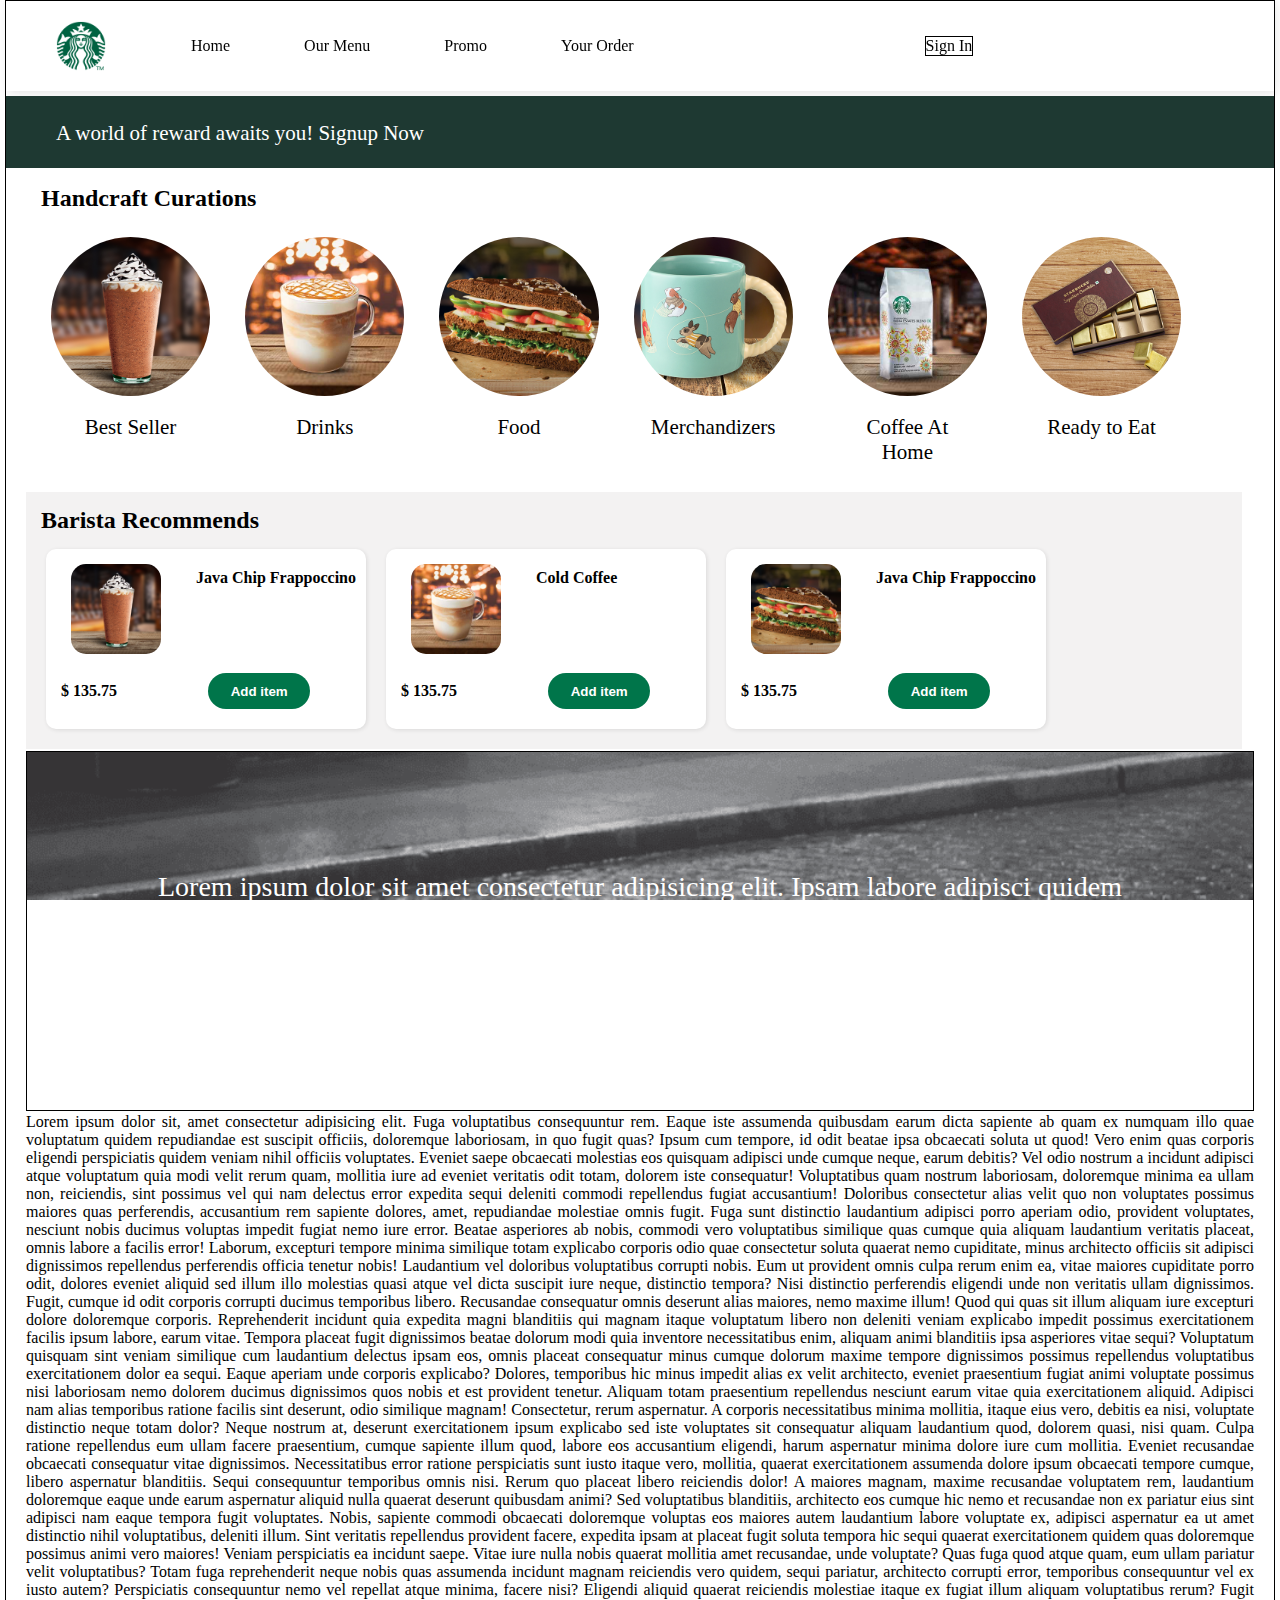
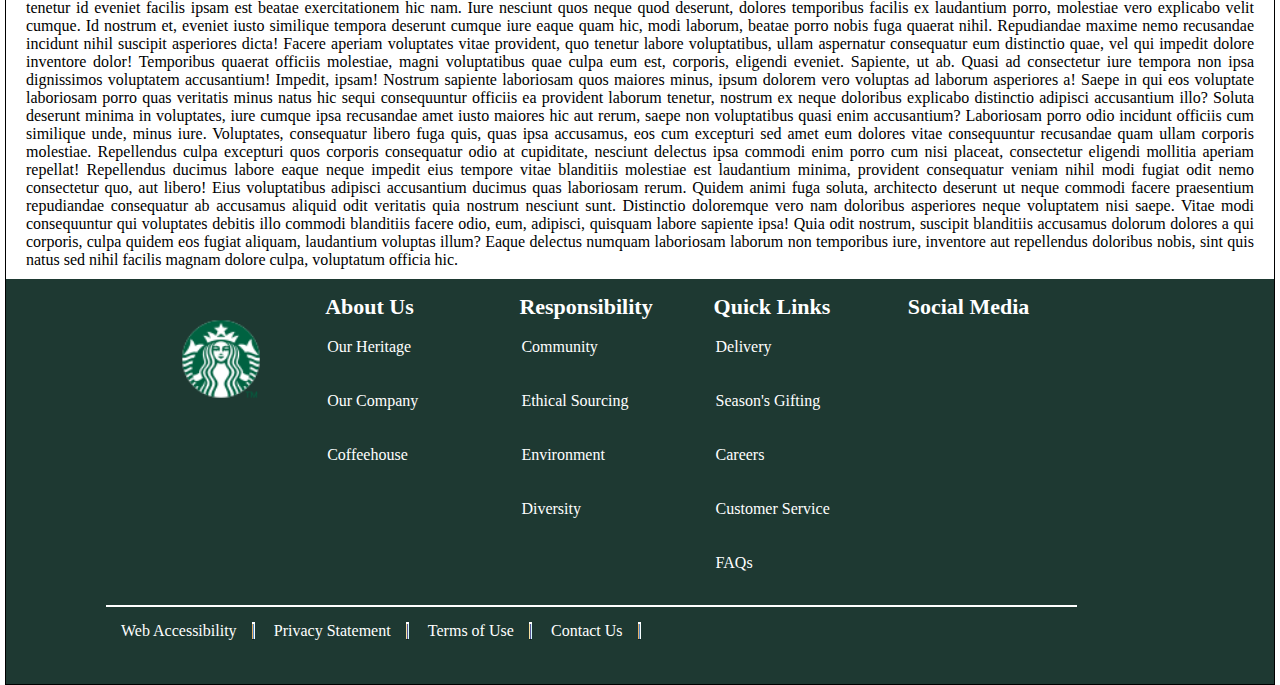
<file: site/index.html>
<!DOCTYPE html>
<html lang="en">
  <head>
    <meta charset="UTF-8" />
    <meta name="viewport" content="width=device-width, initial-scale=1.0" />
    <link rel="stylesheet" href="./index.css" />
    <title>Online</title>
  </head>
  <body>
    <main>
      <header>
        <div class="container">
          <div class="inner-header">
            <div class="logo">
              <a href="#">
                <img src="./img/logo.png" alt="" class="logimage" />
              </a>
            </div>
            <div class="navbar">
              <ul class="mynav" id="mynav">
                <li class="navitems"><a href="#">Home</a></li>
                <li class="navitems"><a href="#">Our Menu</a></li>
                <li class="navitems"><a href="#">Promo</a></li>
                <li class="navitems"><a href="#">Your Order</a></li>                
              </ul>
              <div class="signform">
                <a href="./login.html">Sign In</a>
              </div>
            </div>
          </div>
        </div>
      </header>

      <section class="green-panel">
        <p class="title">A world of reward awaits you! Signup Now</p>
      </section>

      <section class="flex-container">
        <h2 class="flex-heading">Handcraft Curations</h2>
        <div class="inner-flex">
          <div class="card">
            <img src="./img/Bestseller.jpg" alt="" class="sec-images" />
            <p class="box-title">Best Seller</p>
          </div>
          <div class="card">
            <img src="./img/Drinks.jpg" alt="" class="sec-images" />
            <p class="box-title">Drinks</p>
          </div>
          <div class="card">
            <img src="./img/Food.jpg" alt="" class="sec-images" />
            <p class="box-title">Food</p>
          </div>
          <div class="card">
            <img src="./img/Merchandise.jpg" alt="" class="sec-images" />
            <p class="box-title">Merchandizers</p>
          </div>
          <div class="card">
            <img src="./img/CoffeeAtHome.jpg" alt="" class="sec-images" />
            <p class="box-title">Coffee At Home</p>
          </div>
          <div class="card">
            <img src="./img/ReadyToEat.jpg" alt="" class="sec-images" />
            <p class="box-title">Ready to Eat</p>
          </div>
        </div>
      </section>

      <section class="barista-container">
        <h2 class="flex-heading">Barista Recommends</h2>
        <div class="inner-flex">
          <div class="box">
            <div class="inner-box">
              <div class="boxleft">
                <img src="./img/Bestseller.jpg" alt="" class="box-images"/>
              </div>
              <div class="box-desc">
                <h4>Java Chip Frappoccino</h4>
              </div>
            </div>
            <div class="box-pbtn">
              <span class="card-price">$ 135.75</span>
              <button class="card-btn">Add item</button>
            </div>
          </div>

          <div class="box">
            <div class="inner-box">
              <div class="boxleft">
                <img src="./img/Drinks.jpg" alt="" class="box-images"/>
              </div>
              <div class="box-desc">
                <h4>Cold Coffee</h4>
              </div>
            </div>
            <div class="box-pbtn">
              <span class="card-price">$ 135.75</span>
              <button class="card-btn">Add item</button>
            </div>
          </div>

          <div class="box">
            <div class="inner-box">
              <div class="boxleft">
                <img src="./img/Food.jpg" alt="" class="box-images"/>
              </div>
              <div class="box-desc">
                <h4>Java Chip Frappoccino</h4>
              </div>
            </div>
            <div class="box-pbtn">
              <span class="card-price">$ 135.75</span>
              <button class="card-btn">Add item</button>
            </div>
          </div>

        </div>

      </section>

      <div class="showcase-container">
        <div class="showcase">
          <div class="para">
            <p class="showcase-text">
              Lorem ipsum dolor sit amet consectetur adipisicing elit. Ipsam
              labore adipisci quidem corrupti ratione error!
            </p>
            <button class="btn">Explore more</button>
          </div>
        </div>
      </div>
      <p class="txt">
        Lorem ipsum dolor sit, amet consectetur adipisicing elit. Fuga
        voluptatibus consequuntur rem. Eaque iste assumenda quibusdam earum
        dicta sapiente ab quam ex numquam illo quae voluptatum quidem
        repudiandae est suscipit officiis, doloremque laboriosam, in quo fugit
        quas? Ipsum cum tempore, id odit beatae ipsa obcaecati soluta ut quod!
        Vero enim quas corporis eligendi perspiciatis quidem veniam nihil
        officiis voluptates. Eveniet saepe obcaecati molestias eos quisquam
        adipisci unde cumque neque, earum debitis? Vel odio nostrum a incidunt
        adipisci atque voluptatum quia modi velit rerum quam, mollitia iure ad
        eveniet veritatis odit totam, dolorem iste consequatur! Voluptatibus
        quam nostrum laboriosam, doloremque minima ea ullam non, reiciendis,
        sint possimus vel qui nam delectus error expedita sequi deleniti commodi
        repellendus fugiat accusantium! Doloribus consectetur alias velit quo
        non voluptates possimus maiores quas perferendis, accusantium rem
        sapiente dolores, amet, repudiandae molestiae omnis fugit. Fuga sunt
        distinctio laudantium adipisci porro aperiam odio, provident voluptates,
        nesciunt nobis ducimus voluptas impedit fugiat nemo iure error. Beatae
        asperiores ab nobis, commodi vero voluptatibus similique quas cumque
        quia aliquam laudantium veritatis placeat, omnis labore a facilis error!
        Laborum, excepturi tempore minima similique totam explicabo corporis
        odio quae consectetur soluta quaerat nemo cupiditate, minus architecto
        officiis sit adipisci dignissimos repellendus perferendis officia
        tenetur nobis! Laudantium vel doloribus voluptatibus corrupti nobis. Eum
        ut provident omnis culpa rerum enim ea, vitae maiores cupiditate porro
        odit, dolores eveniet aliquid sed illum illo molestias quasi atque vel
        dicta suscipit iure neque, distinctio tempora? Nisi distinctio
        perferendis eligendi unde non veritatis ullam dignissimos. Fugit, cumque
        id odit corporis corrupti ducimus temporibus libero. Recusandae
        consequatur omnis deserunt alias maiores, nemo maxime illum! Quod qui
        quas sit illum aliquam iure excepturi dolore doloremque corporis.
        Reprehenderit incidunt quia expedita magni blanditiis qui magnam itaque
        voluptatum libero non deleniti veniam explicabo impedit possimus
        exercitationem facilis ipsum labore, earum vitae. Tempora placeat fugit
        dignissimos beatae dolorum modi quia inventore necessitatibus enim,
        aliquam animi blanditiis ipsa asperiores vitae sequi? Voluptatum
        quisquam sint veniam similique cum laudantium delectus ipsam eos, omnis
        placeat consequatur minus cumque dolorum maxime tempore dignissimos
        possimus repellendus voluptatibus exercitationem dolor ea sequi. Eaque
        aperiam unde corporis explicabo? Dolores, temporibus hic minus impedit
        alias ex velit architecto, eveniet praesentium fugiat animi voluptate
        possimus nisi laboriosam nemo dolorem ducimus dignissimos quos nobis et
        est provident tenetur. Aliquam totam praesentium repellendus nesciunt
        earum vitae quia exercitationem aliquid. Adipisci nam alias temporibus
        ratione facilis sint deserunt, odio similique magnam! Consectetur, rerum
        aspernatur. A corporis necessitatibus minima mollitia, itaque eius vero,
        debitis ea nisi, voluptate distinctio neque totam dolor? Neque nostrum
        at, deserunt exercitationem ipsum explicabo sed iste voluptates sit
        consequatur aliquam laudantium quod, dolorem quasi, nisi quam. Culpa
        ratione repellendus eum ullam facere praesentium, cumque sapiente illum
        quod, labore eos accusantium eligendi, harum aspernatur minima dolore
        iure cum mollitia. Eveniet recusandae obcaecati consequatur vitae
        dignissimos. Necessitatibus error ratione perspiciatis sunt iusto itaque
        vero, mollitia, quaerat exercitationem assumenda dolore ipsum obcaecati
        tempore cumque, libero aspernatur blanditiis. Sequi consequuntur
        temporibus omnis nisi. Rerum quo placeat libero reiciendis dolor! A
        maiores magnam, maxime recusandae voluptatem rem, laudantium doloremque
        eaque unde earum aspernatur aliquid nulla quaerat deserunt quibusdam
        animi? Sed voluptatibus blanditiis, architecto eos cumque hic nemo et
        recusandae non ex pariatur eius sint adipisci nam eaque tempora fugit
        voluptates. Nobis, sapiente commodi obcaecati doloremque voluptas eos
        maiores autem laudantium labore voluptate ex, adipisci aspernatur ea ut
        amet distinctio nihil voluptatibus, deleniti illum. Sint veritatis
        repellendus provident facere, expedita ipsam at placeat fugit soluta
        tempora hic sequi quaerat exercitationem quidem quas doloremque possimus
        animi vero maiores! Veniam perspiciatis ea incidunt saepe. Vitae iure
        nulla nobis quaerat mollitia amet recusandae, unde voluptate? Quas fuga
        quod atque quam, eum ullam pariatur velit voluptatibus? Totam fuga
        reprehenderit neque nobis quas assumenda incidunt magnam reiciendis vero
        quidem, sequi pariatur, architecto corrupti error, temporibus
        consequuntur vel ex iusto autem? Perspiciatis consequuntur nemo vel
        repellat atque minima, facere nisi? Eligendi aliquid quaerat reiciendis
        molestiae itaque ex fugiat illum aliquam voluptatibus rerum? Fugit
        tenetur id eveniet facilis ipsam est beatae exercitationem hic nam. Iure
        nesciunt quos neque quod deserunt, dolores temporibus facilis ex
        laudantium porro, molestiae vero explicabo velit cumque. Id nostrum et,
        eveniet iusto similique tempora deserunt cumque iure eaque quam hic,
        modi laborum, beatae porro nobis fuga quaerat nihil. Repudiandae maxime
        nemo recusandae incidunt nihil suscipit asperiores dicta! Facere aperiam
        voluptates vitae provident, quo tenetur labore voluptatibus, ullam
        aspernatur consequatur eum distinctio quae, vel qui impedit dolore
        inventore dolor! Temporibus quaerat officiis molestiae, magni
        voluptatibus quae culpa eum est, corporis, eligendi eveniet. Sapiente,
        ut ab. Quasi ad consectetur iure tempora non ipsa dignissimos voluptatem
        accusantium! Impedit, ipsam! Nostrum sapiente laboriosam quos maiores
        minus, ipsum dolorem vero voluptas ad laborum asperiores a! Saepe in qui
        eos voluptate laboriosam porro quas veritatis minus natus hic sequi
        consequuntur officiis ea provident laborum tenetur, nostrum ex neque
        doloribus explicabo distinctio adipisci accusantium illo? Soluta
        deserunt minima in voluptates, iure cumque ipsa recusandae amet iusto
        maiores hic aut rerum, saepe non voluptatibus quasi enim accusantium?
        Laboriosam porro odio incidunt officiis cum similique unde, minus iure.
        Voluptates, consequatur libero fuga quis, quas ipsa accusamus, eos cum
        excepturi sed amet eum dolores vitae consequuntur recusandae quam ullam
        corporis molestiae. Repellendus culpa excepturi quos corporis
        consequatur odio at cupiditate, nesciunt delectus ipsa commodi enim
        porro cum nisi placeat, consectetur eligendi mollitia aperiam repellat!
        Repellendus ducimus labore eaque neque impedit eius tempore vitae
        blanditiis molestiae est laudantium minima, provident consequatur veniam
        nihil modi fugiat odit nemo consectetur quo, aut libero! Eius
        voluptatibus adipisci accusantium ducimus quas laboriosam rerum. Quidem
        animi fuga soluta, architecto deserunt ut neque commodi facere
        praesentium repudiandae consequatur ab accusamus aliquid odit veritatis
        quia nostrum nesciunt sunt. Distinctio doloremque vero nam doloribus
        asperiores neque voluptatem nisi saepe. Vitae modi consequuntur qui
        voluptates debitis illo commodi blanditiis facere odio, eum, adipisci,
        quisquam labore sapiente ipsa! Quia odit nostrum, suscipit blanditiis
        accusamus dolorum dolores a qui corporis, culpa quidem eos fugiat
        aliquam, laudantium voluptas illum? Eaque delectus numquam laboriosam
        laborum non temporibus iure, inventore aut repellendus doloribus nobis,
        sint quis natus sed nihil facilis magnam dolore culpa, voluptatum
        officia hic.
      </p>

      <footer>
        <div class="footer-container">
          <div class="inner-footer">
            <div class="card">
              <img src="./img/logo.png" alt="" class="footer-img"/>
            </div>
            <div class="card">
              <ul class="unorder">
                <h5>About Us</h5>
                <li class="l-items">Our Heritage</li>
                <li class="l-items">Our Company</li>
                <li class="l-items">Coffeehouse</li>
              </ul>
            </div>
            <div class="card">
              <ul class="unorder">
                <h5>Responsibility</h5>
                <li class="l-items">Community</li>
                <li class="l-items">Ethical Sourcing</li>
                <li class="l-items">Environment</li>
                <li class="l-items">Diversity</li>
                <li class="l-items"></li>
              </ul>
            </div>
            <div class="card">
              <ul class="unorder">
                <h5>Quick Links</h5>
                <li class="l-items">Delivery</li>
                <li class="l-items">Season's Gifting</li>
                <li class="l-items">Careers</li>
                <li class="l-items">Customer Service</li>
                <li class="l-items">FAQs</li>
              </ul>
            </div>
            <div class="card">
              <ul class="unorder">
                <h5>Social Media</h5>
                <li></li>
                <li></li>
                <li></li>
                <li></li>
                <li></li>
              </ul>
            </div>
          </div>
          <div class="line"></div>
          <div class="anchor">
            <a href="">Web Accessibility</a><span>|</span>
            <a href="">Privacy Statement</a><span>|</span>
            <a href="">Terms of Use</a><span>|</span> <a href="">Contact Us</a
            ><span>|</span>
          </div>
        </div>
      </footer>
    </main>
  </body>
</html>
</file>
<file: site/index.css>
* {
  margin: 0%;
  padding: 0;
  box-sizing: border-box;
  color: #000;
  list-style-type: none;
  text-decoration: none;
}

main{
  max-width: 100vw;
  margin: 0 5px;
  border: 1px solid;
}

header {
  height: 10vh;
  margin-bottom: 5px;
  box-shadow: #1c1c1c1c 2px 2px 10px;  
}

.container{
  max-width: 100vw;
  position: fixed;
}


.inner-header {
  display: flex;
  align-items: center;
  flex-wrap: wrap; 
  height: 10vh;
}

.logo {
  margin: 15px 50px;
}

.logimage {
  width: 50px;
  height: 50px;
  vertical-align: middle;
}

.navbar {
  display: flex;
  justify-content: center;
  align-items: center;
  max-width: 100vw;
  z-index: 1;
}


.navitems {
  display: inline-block;
  padding: 15px 35px;
}

.signform{
  border: 1px solid;
  margin: auto 20vw;
}



                        /*main div start from here*/


/*section 1 start from here*/

.green-panel {
  height: 72px;
  background-color: #1e3932;
}
.title {
  color: #fff;
  margin-left: 25px;
  padding: 25px;
  font-size: 21px;
}

/*2 section start from here*/

.flex-container,.barista-container{
  max-width: 95vw;
  margin: 2px 20px;
}
.barista-container{
  background-color: rgb(243, 242, 242);
}

.flex-heading{
  padding: 15px;
}

.inner-flex{
    display: flex;
    flex-wrap: wrap;
}

.card{
    width: 14vw;
    margin-left: 15px;
}
.sec-images{
    width: 100%;
    border-radius: 50%;
}
.box-title{
    text-align: center;
    padding: 15px;
    font-size: 21px;
}


/*section 3 start from here*/

.box{
  width: 25vw;
  background-color: #fff;
  margin-left: 20px;
  margin-bottom: 20px;
  box-shadow: #1c1c1c1c 1px 1px 4px;
  border-radius: 10px;
  height: 20vh;
}
.inner-box{
  display: flex;
}


.box-images{
  height: 10vh;
  margin: 15px 25px;
  border-radius: 15px;
}


.box-desc{
  padding: 10px;
  margin: 10px 0;
}


.card-price{
  display: inline-block;
  width: 10vw;
  font-weight: 600;
}

.card-btn{
  border: none;
  display: inline-block;
  background-color: #00754a;
  width: 8vw;
  height: 4vh;
  margin-left: 15px;
  font-weight: 900;
  color: #fff;
  border-radius: 50px;
  cursor: pointer;
}
.card-btn:hover{
  background-color: #1e3932;
}






/*3 showcase div*/

.showcase {
  height: 40vh;
  display: flex;
  border: 1px solid;
  margin: 2px 20px;
  background-image: url("./img/starbucks.png");
  background-repeat: no-repeat;
  background-size: cover;
  background-position: center;
  background-attachment: fixed;
  justify-content: center;
  align-items: center;
  flex-wrap: wrap;
}


.showcase:hover {
  cursor: pointer;
  opacity: 0.8;
}

.txt{
  text-align: justify;
  margin: 2px 20px;
}

.para {
  height: 30vh;
  margin-top: 50px;
}
.showcase-text {
  text-align: justify;
  color: #fff;
  width: 80vw;
  padding: 50px 30px;
  font-size: 28px;
}

.btn {
  display: inline-block;
  width: 40vw;
  padding: 20px;
  background-color: transparent;
  font-size: larger;
  margin: 25px 100px;
  font-weight: 600;
  border: none;
  cursor: pointer;
  color: #fff;
}
.btn:hover {
  font-style: italic;
  color: #1e3932;
}




/*footer start from here*/

footer{
  display: flex;
  margin-top: 10px;
  max-width: 100vw;
  height: 45vh;
  background-color: #1e3932;
}
.inner-footer{
  display: flex;
  margin: 5px 100px;
}
.footer-img{
  margin: 25px 50px;
  width: 50%;
}

.card{
  padding: 10px;
}

h5{
  font-size: 22px;
  color: #fff;
}
.l-items{
  color: #fff;
  padding: 18px 2px;
  cursor: pointer;
}
.line{
  height: 2px;
  background-color: #fff;
  margin: auto 100px;
}
.anchor{
  margin: 15px 100px;
}
.anchor a{
  color: #fff;
  margin-left: 15px;
}
span{
  height: 3px;
  background-color: #fff;
  margin-left: 15px;
}




/*login form styling starts from here*/

/*
.form-wrapper{
  width: 100vw;
  height: 100vh;
  display: flex;
  justify-content: center;
  align-items: center;
}
.login-inner{
  border: 1px solid #1e3932;
  width: 50vw;
  height: 60vh;
  display: flex;
  flex-direction: column;
  justify-content: center;
  align-items: center;
}
.form-inner{
  background-color: #1e3932;
  border-radius: 15px;
  padding: 15px;
}
label{
  display: inline-block;
  width: 150px;
  font-size: larger;
  color: #fff;
}
input[type="text"],input[type="password"]{
  width: 25vw;
  height: 5vh;
  border-radius: 10px;
}
.errormsg{
  margin-top: 15px;
  text-align: center;
  color: red;
  font-size: larger;
  visibility: hidden;
}
.captcha{
  height: 40px;
  width: 25vw;
  resize: none;
  background-image: url(captcha-bg.png);
  font-size: 25px;
  text-align: center;
}
.reload{
  font-size: 30px;
  color:white;
}
.enteredCaptcha{
  font-size: 20px;
  margin-left: 150px;
}
.captchaMsg{
  color: white;
  visibility: hidden;
}
input[type="submit"],input[type="reset"]{
  width: 14vw;
  height: 5vh;
  font-size: 22px;
  border-radius: 10px;
  color:white;
  border: none;
  margin: auto 3vw;
}
input[type="submit"]{
  background-color: green;
}
input[type="reset"]{
  background-color: red;
}

*/

.form-wrapper{
  width: 100vw;
  height: 100vh;
  display: flex;
  justify-content: center;
  align-items: center;
}
.login-inner{
  border: 1px solid #1e3932;
  width: 60vw;
  height: 55vh;
  display: flex;
  flex-direction: column;
  justify-content: center;
  align-items: center;
  border-radius: 25px;
  background-color: white;
}

.form-inner{
  border-radius: 15px;
  padding: 15px;
  width: 55vw;
}
.form-input{
	display: flex;
	justify-content: center;
	align-items: center;
}
label{
  display: inline-block;
  width: 120px;
  font-size: larger;
}
input[type="text"],input[type="password"]{
  width: 21vw;
  height: 4vh;
  border: 1px solid;
  border-radius: 10px;
  font-size: 20px;
  outline: transparent;
}
.errormsg{
  margin-left: 15px;
  text-align: center;
  color: red;
  font-size: 16px;
  visibility: hidden;
}

.captchalabel{
	position: absolute;
	left: 27vw;
}

.captcha{
  height: 40px;
  width: 25vw;
  resize: none;
  background-image: url(captcha-bg.png);
  font-size: 25px;
  text-align: center;
  margin-left: 75px;
}
.reload{
  font-size: 30px;
  margin-left: 10px;
}

.captchaMsg{
  color: red;
  visibility: hidden;  
}

.enteredCaptcha{
  font-size: 20px;
}

input[type="submit"]{
  width: 25vw;
  height: 5vh;
  font-size: 18px;
  border-radius: 10px;
  border: none;
  margin: auto 3vw;
  background-color: transparent;
}
input[type="submit"]:hover{
	background-color: #1e3932;
	color: #fff;
	cursor: pointer;
}
.signup{
	text-decoration: none;
	color: #1e3932;
	font-size: larger;
}
</file>
